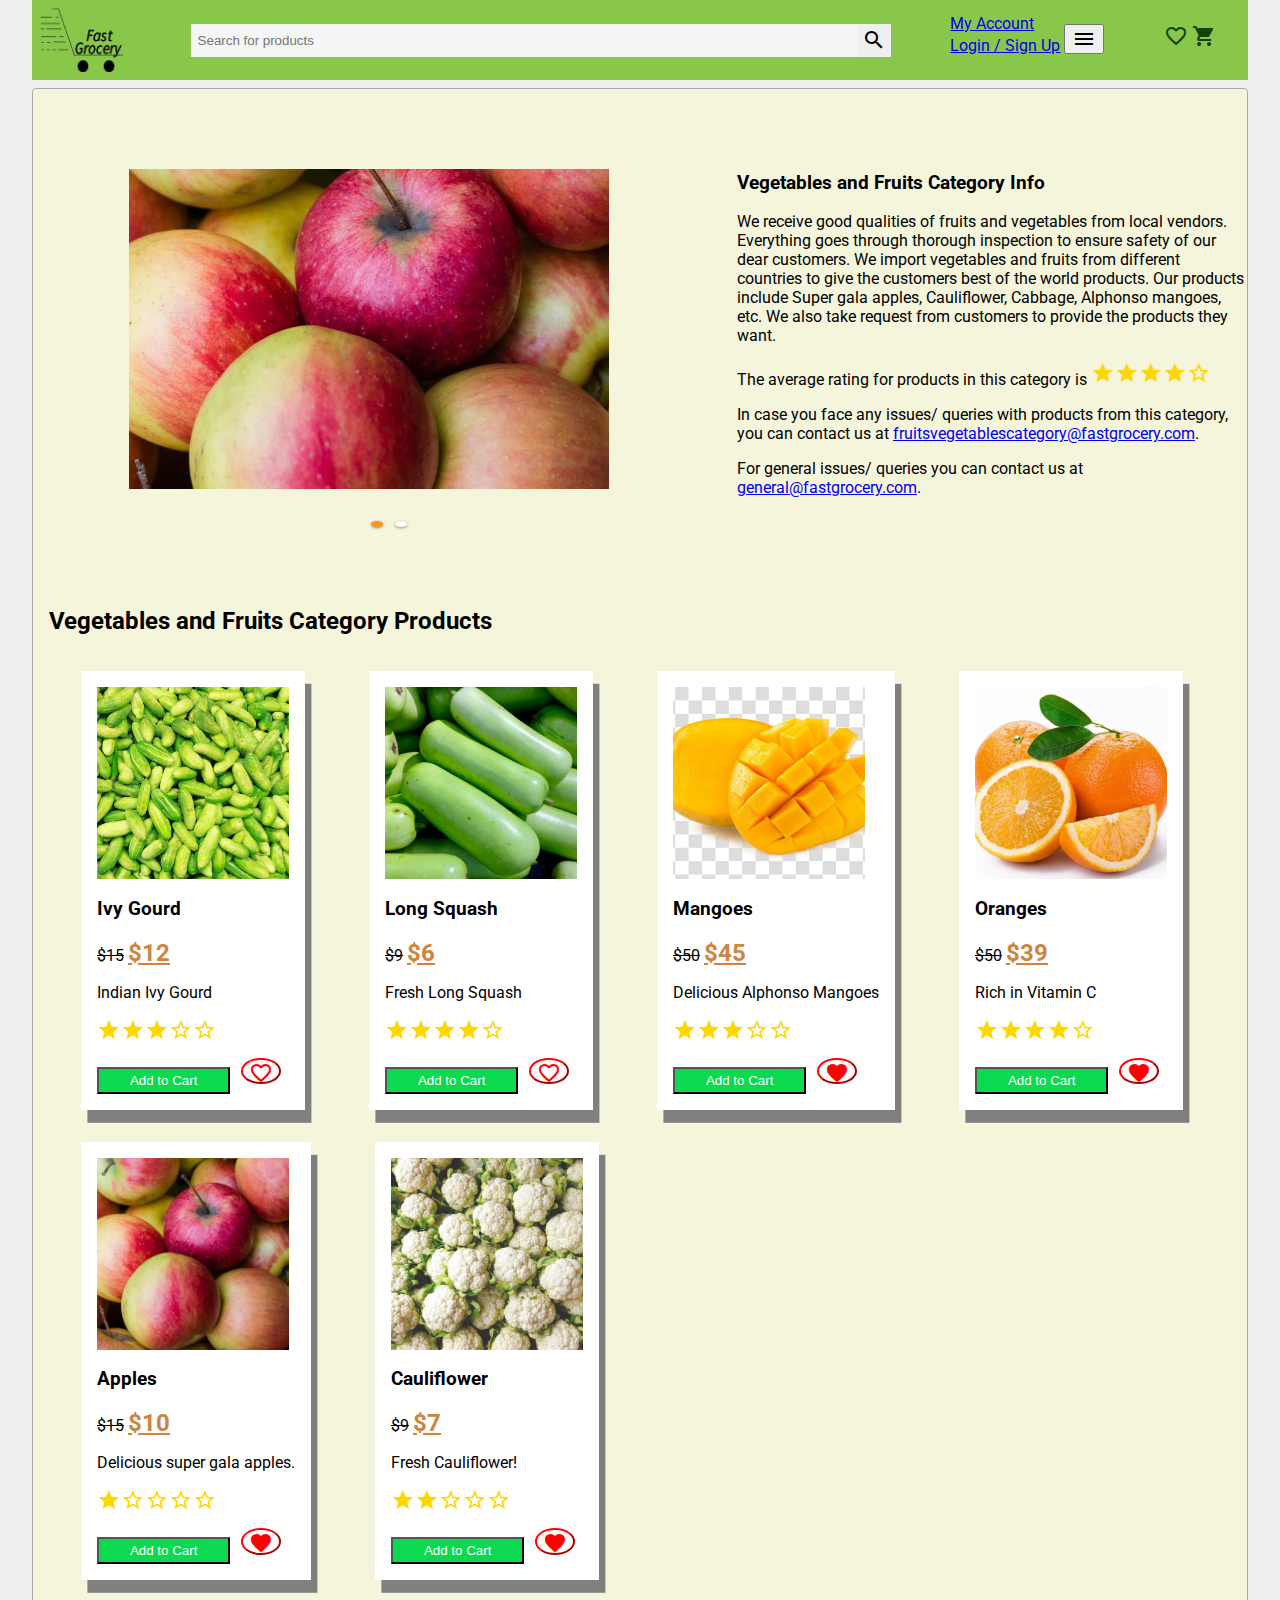
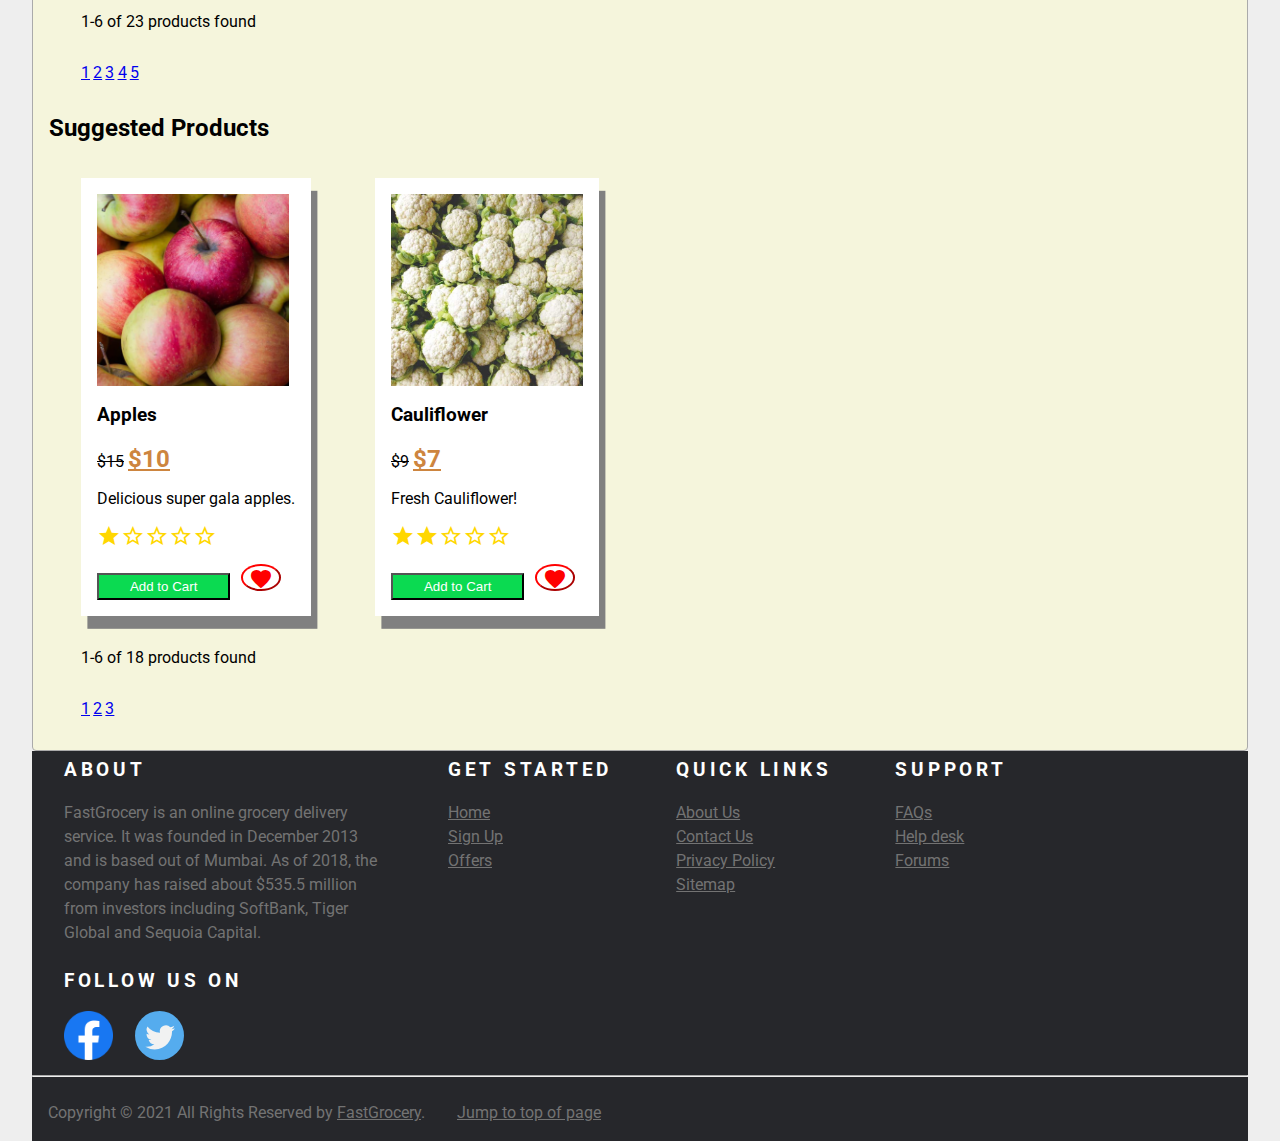
<file: category.html>
<html id="top" lang="en">
    <head>
        <meta charset="utf-8" />
        <meta name="viewport" content="width=device-width, initial-scale=1.0" />
        <title>FastGrocery</title>
        <meta name="description" content="AI Powered Grocery website." />
        <meta name="author" content="Ronak Shah" />
        <!-- <link rel="stylesheet" href="css/reset.css"> -->
        <link
            rel="stylesheet"
            href="https://fonts.googleapis.com/icon?family=Material+Icons"
        />
        <link rel="stylesheet" href="css/category.css" />
    </head>
    <body>
        <header class="page-header">
            <!-- Logo -->
            <a href="index.html" class="logo">
                <img
                    src="img/logo/logo.png"
                    alt="Fast Grocery Logo"
                /><!-- Site logo --></a
            >

            <!-- Search for a product (non-functional) -->
            <div class="search">
                <input
                    class="search-input"
                    type="search"
                    name="find"
                    id="find"
                    placeholder="Search for products"
                />
                <button type="button" class="search-button">
                    <span class="material-icons">search</span>
                </button>
            </div>

            <div class="my-account">
                <span>
                    <a href="login.html" target="_blank"
                        >My Account <br />Login / Sign Up</a
                    ></span
                >
                <!-- My Account | Login | Sign Up -->
                <button type="button" class="nav-toggle">
                    <span class="material-icons">menu</span>
                </button>
            </div>

            <div class="my-cart">
                <a href="#">
                    <span class="material-icons"> favorite_border </span>
                </a>
                <a href="#">
                    <span class="material-icons shopping-cart">
                        shopping_cart
                    </span>
                </a>
            </div>
            <!-- Checkout Cart -->
            <!-- Navigation menu and toggle button (non-functional) -->
        </header>

        <main class="">
            <article class="gallery-details-container">
                <div class="category-basic-details-container">
                    <header class="">
                    <figure class="gallery" id="gallery">
                      <img src="img/products/apples.jpg" alt="" id="img1" class="gallery-img active" width="100%"></a>
                      <img src="img/products/cauliflower-thumb.jpg" alt="" id="img2" class="gallery-img" width="100%"></a>
                      <ol class="gallery-controls" id="controls">
                        <li><button class="gallery-button active" aria-controls="img1" aria-label="Image 1"></button></li>
                        <li><button class="gallery-button" aria-controls="img2" aria-label="Image 2"></button></li>
                      </ol>
                    </figure>
                    </header>
                    <div class="category-info">
                    <h3>Vegetables and Fruits Category Info</h3>
                    <p>
                        We receive good qualities of fruits and vegetables from local vendors. Everything goes through thorough inspection 
                        to ensure safety of our dear customers. We import vegetables and fruits from different countries to give the customers 
                        best of the world products. Our products include Super gala apples, Cauliflower, Cabbage, Alphonso mangoes, etc. We also take 
                        request from customers to provide the products they want. 
                    </p>
                    <p>
                        The average rating for products in this category is
                        <span
                            class="
                                material-icons
                                rating-star
                            "
                            >star</span
                        ><span
                            class="
                                material-icons
                                rating-star
                            "
                            >star</span
                        ><span
                            class="
                                material-icons
                                rating-star
                            "
                            >star</span
                        ><span
                            class="
                                material-icons
                                rating-star
                            "
                            >star</span
                        ><span
                            class="
                                material-icons
                                rating-star
                            "
                            >star_border</span
                        >
                    </p>

                    <p>
                        In case you face any issues/ queries with products from this category, you can contact us at 
                        <a href="mailto:fruitsvegetablescategory@fastgrocery.com">fruitsvegetablescategory@fastgrocery.com</a>.
                        
                    </p>
                    <p>
                        For general issues/ queries you can contact us at 
                        <a href="mailto:general@fastgrocery.com">general@fastgrocery.com</a>.
                    </p>
                    </div>
                </div>

                <div id="VFCategory" class="category">
                    <header class="heading">
                        <h2>Vegetables and Fruits Category Products</h2>
                    </header>
                    <section id="VFCategoryProducts" class="results">
                        <!-- Results will be added from Javascript. -->
                    </section>
                
                    <nav aria-label="Pagination" class="pagination">
                        <p>1-6 of 23 products found</p>
                        <ol class="pages">
                        <li><a href="#" aria-label="Current Page, Page 1" aria-current="true">1</a></li>
                        <li><a href="#" aria-label="Page 2">2</a></li>
                        <li><a href="#" aria-label="Page 3">3</a></li>
                        <li><a href="#" aria-label="Page 4">4</a></li>
                        <li><a href="#" aria-label="Page 5">5</a></li>
                        </ol>
                    </nav>
                </div>
                  
                <div id="suggestedProducts" class="suggested-products">
                <header class="heading">
                    <h2>Suggested Products</h2>
                </header>
                <section id="VFSuggestedProducts"  class="results">
                    <!-- Results will be added from Javascript. -->
                </section>
            
                <nav aria-label="Pagination" class="pagination">
                    <p>1-6 of 18 products found</p>
                    <ol class="pages">
                    <li><a href="#" aria-label="Current Page, Page 1" aria-current="true">1</a></li>
                    <li><a href="#" aria-label="Page 2">2</a></li>
                    <li><a href="#" aria-label="Page 3">3</a></li>
                    </ol>
                </nav>
                </div>
            </article>
        </main>

        <!-- Site footer -->
        <footer class="page-footer">
            <div class="container">
                <div class="footer-sections">
                    <h3>About</h3>
                    <p class="footer-about-us">
                        FastGrocery is an online grocery delivery service. It
                        was founded in December 2013 and is based out of Mumbai.
                        As of 2018, the company has raised about $535.5 million
                        from investors including SoftBank, Tiger Global and
                        Sequoia Capital.
                    </p>
                </div>

                <div class="footer-sections">
                    <h3>Get started</h3>
                    <ul class="footer-links">
                        <li><a href="">Home</a></li>
                        <li><a href="">Sign Up</a></li>
                        <li><a href="">Offers</a></li>
                    </ul>
                </div>

                <div class="footer-sections">
                    <h3>Quick Links</h3>
                    <ul class="footer-links">
                        <li><a href="">About Us</a></li>
                        <li><a href="">Contact Us</a></li>
                        <li><a href="">Privacy Policy</a></li>
                        <li><a href="">Sitemap</a></li>
                    </ul>
                </div>

                <div class="footer-sections">
                    <h3>Support</h3>
                    <ul class="footer-links">
                        <li><a href="">FAQs</a></li>
                        <li><a href="">Help desk</a></li>
                        <li><a href="">Forums</a></li>
                    </ul>
                </div>

                <div class="footer-sections">
                    <h3>Follow us on</h3>
                    <div class="footer-links">
                        <ul class="social-icons">
                            <li>
                                <a class="" href="#">
                                    <img
                                        src="img/social/facebook.svg"
                                        alt="Facebook Icon"
                                    />
                                </a>
                            </li>
                            <li>
                                <a class="" href="#">
                                    <img
                                        src="img/social/twitter.svg"
                                        alt="Twitter Icon"
                                    />
                                </a>
                            </li>
                        </ul>
                    </div>
                </div>
            </div>
            <hr />
            <div class="">
                <div class="container-reserved">
                    <p class="copyright-text">
                        Copyright &copy; 2021 All Rights Reserved by
                        <a href="index.html">FastGrocery</a>.
                    </p>
                    <a href="#top">Jump to top of page</a>
                </div>
            </div>
        </footer>

        <script src="js/category.js"></script>
    </body>
</html>
</file>
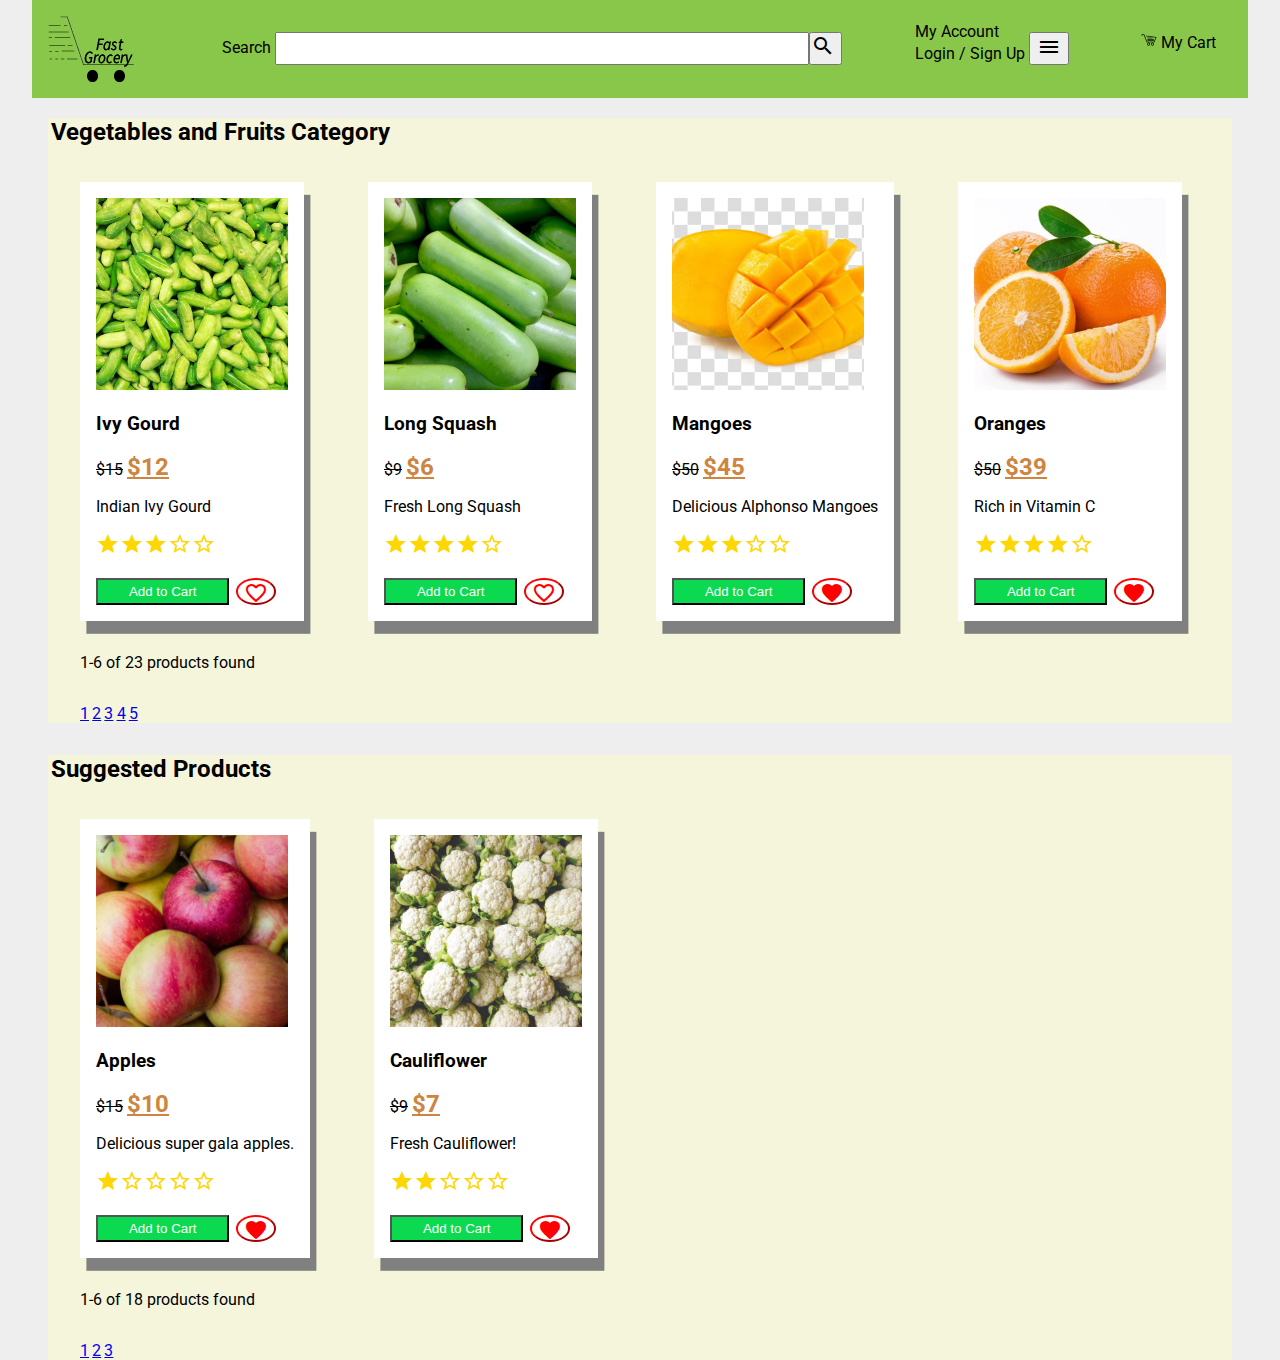
<file: VegetablesFruitsCategory.html>
<!doctype html>
<html lang="en">
  <head>
    <meta charset="utf-8">
    <meta name="viewport" content="width=device-width, initial-scale=1.0">
    <title>FastGrocery - Vegetables Fruits Category</title>
    <meta name="description" content="Vegetables and Fruits Section.">
    <meta name="author" content="Ronak Shah">
    <!-- <link rel="stylesheet" href="css/reset.css"> -->
    <link rel="stylesheet" href="https://fonts.googleapis.com/icon?family=Material+Icons">
    <link rel="stylesheet" href="css/vegetablesfruits.css">
  </head>

  <body>
    <header class="page-header">
      <!-- Logo -->
      <a href="index.html" class="logo"> <img src="img/logo/logo.png" alt="Fast Grocery Logo"><!-- Site logo --></a>

      <!-- Search for a product (non-functional) -->
      <div class="search">
        <label>Search
          <input class="search-input" type="search" name="find" id="find">
        </label>
        <button type="button" class="search-button"><span class="material-icons">search</span></button>
      </div>

      <div class="my-account">
        <span>My Account <br>Login / Sign Up</span>
        <!-- My Account | Login | Sign Up -->
        <button type="button" class="nav-toggle">
          <span class="material-icons">menu</span>
        </button>
      </div>
      

      <div class="my-cart">
        <img src="img/cart.png" alt="Fast Grocery Short Logo">
        <span>My Cart</span>
      </div>
      <!-- Checkout Cart -->
      <!-- Navigation menu and toggle button (non-functional) -->
    </header>

    <div id="VFCategory"  class="category">
      <header class="heading">
        <h2>Vegetables and Fruits Category</h2>
      </header>
      <section id="VFCategoryProducts" class="results">
          <!-- Results will be added from Javascript. -->
      </section>

      <nav aria-label="Pagination" class="pagination">
        <p>1-6 of 23 products found</p>
        <ol class="pages">
          <li><a href="#" aria-label="Current Page, Page 1" aria-current="true">1</a></li>
          <li><a href="#" aria-label="Page 2">2</a></li>
          <li><a href="#" aria-label="Page 3">3</a></li>
          <li><a href="#" aria-label="Page 4">4</a></li>
          <li><a href="#" aria-label="Page 5">5</a></li>
        </ol>
      </nav>
    </div>

    <div id="suggestedProducts" class="suggested-products">
      <header class="heading">
        <h2>Suggested Products</h2>
      </header>
      <section id="VFSuggestedProducts"  class="results">
          <!-- Results will be added from Javascript. -->
      </section>

      <nav aria-label="Pagination" class="pagination">
        <p>1-6 of 18 products found</p>
        <ol class="pages">
          <li><a href="#" aria-label="Current Page, Page 1" aria-current="true">1</a></li>
          <li><a href="#" aria-label="Page 2">2</a></li>
          <li><a href="#" aria-label="Page 3">3</a></li>
        </ol>
      </nav>
    </div>
    <script src="js/VegetablesFruits.js"></script>
  </body> 

</html>
</file>
<file: css/category.css>
@import url("https://fonts.googleapis.com/css2?family=Roboto:wght@300&display=swap");

/* Initial CSS for default values */
html {
    box-sizing: border-box;
    overflow-y: scroll;
    /* #dcdcdc #f2f0eb*/
    --body-color: #eeeeee;
    --header-color: #89c74a;
    font-family: Roboto, "Times New Roman", Times, serif;
    scroll-behavior: smooth;
}

*,
*:before,
*:after {
    box-sizing: inherit;
}

html,
body {
    height: 100%;
    margin: 0 1em 1em 1em;
    background-color: var(--body-color);
    background-attachment: fixed;
}

/*Handling Responsive behavior using grid and media query*/

/* Header changes starts here */
.page-header {
    display: flex;
    justify-content: space-between;
    border-width: 1em;
    border-color: red;
    background-color: var(--header-color);
    height: 5em;
}

.page-header > .logo {
    display: flex;
    padding: 0.5em;
    background-color: var(--header-color);
}

.page-header > .search {
    margin-top: 1.5em;
    display: flex;
}

.search-input {
    height: 2.5em;
    width: 50em;
    border: none;
    background-color: #f5f5f5;
    padding: 0.5em;
}

.search-input:hover,
.search-input:focus {
    background-color: white;
}

.search-button {
    display: flex;
    width: 2.5em;
    height: 2.5em;
    border: none;
    padding: 0.3em;
}

.my-account {
    margin-top: 1.5em;
    line-height: 0.01em;
}

.my-cart {
    margin-top: 1.5em;
    margin-right: 2em;
}

.my-cart a {
    text-decoration: none;
    color: #13420a;
}

/* Header changes ends here */

/* Footer changes starts here */

.container {
    display: flex;
    flex-direction: row;
    justify-content: flex-start;
    flex-wrap: wrap;
}

.container-reserved {
    display: flex;
    justify-content: flex-start;
}

.container-reserved a:nth-child(2) {
    padding: 0;
    margin: 1em;
}

.footer-sections {
    margin-left: 2em;
    margin-right: 2em;
}

.footer-about-us {
    width: 20em;
}

.page-footer {
    background-color: #26272b;
    line-height: 1.5em;
    color: #737373;
    margin-left: auto;
    margin-right: auto;
}

.page-footer hr {
    border-top-color: white;
    opacity: 1;
}

.page-footer h3 {
    color: #fff;
    text-transform: uppercase;
    margin-top: 0.4em;
    letter-spacing: 0.2em;
}

.page-footer a {
    color: #737373;
}

.page-footer a:hover {
    color: #3366cc;
    text-decoration: none;
}

.footer-links {
    padding-left: 0;
    list-style: none;
}

.footer-links li {
    display: block;
}

.footer-links a {
    color: #737373;
}

.footer-links a:active,
.footer-links a:focus,
.footer-links a:hover {
    color: #3366cc;
    text-decoration: none;
}

.footer-links.inline li {
    display: inline-block;
}

.page-footer .social-icons {
    text-align: left;
}

.copyright-text {
    /* margin: auto; */
    margin-left: 1em;
    margin-right: 1em;
}

.social-icons {
    padding-left: 0;
    margin-bottom: 0;
    list-style: none;
}

.social-icons li {
    display: inline-block;
    margin-right: 0.5em;
}

.social-icons a {
    display: inline-block;
    line-height: 3.5em;
    width: 3.5em;
    height: 3.5em;
    text-align: left;
    margin-right: 0.2em;
    border-radius: 100%;
}

/* Footer changes ends here */

.category-basic-details-container {
    padding-top: 2em;
    text-align: center;
    max-width: 100em;
}

.gallery-details-container {
    margin-top: 0.5em;
    padding-top: 2em;
    /* text-align: center; */
    max-width: 100em;
    border: 1px solid #aaa;
    border-radius: 4px;
    background-color: beige;
}

.gallery {
    margin-left: 6em;
    margin-right: 6em;
    margin-top: 1em;
    margin-bottom: 0;
}

.gallery-img {
    display: none;
}

.gallery-img.active {
    display: block;
    width: 30em;
    height: 20em;
    object-fit: cover;
}

.gallery-button {
    background-color: transparent;
    margin: 1em 0.4em;
    height: 0.4em;
    font-size: 1em;
    border: none;
    background-color: white;
    box-shadow: 0px 1px 3px #aa8a59;
    border-radius: 50%;
    cursor: pointer;
}

.gallery-button.active {
    background-color: #ff9419;
}

.gallery-controls {
    display: flex;
    width: 100%;
    justify-content: center;
    list-style: none;
    bottom: 0;
}

.category-info {
    text-align: left;
    /* padding: 0 2em; */
}

.rating-star {
    color: gold;
}

.category,
.suggested-products {
    padding: 0;
    margin-left: 1em;
    margin-right: 1em;
    background-color: beige;
}
.results {
    display: flex;
    flex-direction: row;
    flex-wrap: wrap;
    justify-content: start;
}

.product > header > img {
    width: 12em; /* width of container */
    height: 12em; /* height of container */
    object-fit: cover;
    margin-right: auto;
    margin-left: auto;
}

.product {
    margin-left: 2em;
    margin-right: 2em;
    margin-top: 1em;
    margin-bottom: 1em;
    padding: 1em;
    box-shadow: 0.4em 0.8em gray;
    background-color: white;
}

dd {
    font-size: 1.5em;
    padding-left: 0;
    margin: 0;
}

.pagination > ol {
    list-style-type: none;
    margin: 2em;
    padding: 0;
    display: flex;
    flex-direction: row;
    justify-content: flex-start;
}

.pagination > ol > li {
    padding-right: 0.2em;
}

.pagination > p {
    margin-left: 2em;
}

.new-price {
    font-size: 1.5em;
    color: peru;
    font-weight: bold;
}

.add-to-cart {
    background-color: #0bda51;
    width: 10em;
    height: 2em;
    color: white;
}

.favorite-button {
    margin-left: 0.5em;
    width: 3em;
    height: 2em;
    background-color: white;
    border-radius: 100%;
    border-color: red;
}

.unselected-favorite {
    color: red;
}

.selected-favorite {
    color: red;
}

@media screen and (min-width: 70em) {
    .category-basic-details-container {
        display: grid;
        grid-template-columns: 1fr 1fr;
        margin-bottom: 3em;
        gap: 2em;
    }

    .category-info {
        grid-column-start: 2;
        grid-column-end: 3;
        padding: 0;
        /* margin-top: 3em; */
    }
}
</file>
<file: css/vegetablesfruits.css>
@import url("https://fonts.googleapis.com/css2?family=Roboto:wght@300&display=swap");

/* Initial CSS for default values */
html {
  box-sizing: border-box;
  overflow-y: scroll;
  --body-color: #eeeeee;
  --header-color: #89c74a;
  font-family: Roboto, "Times New Roman", Times, serif;
}

*,
*:before,
*:after {
  box-sizing: inherit;
}

html,
body {
  height: 100%;
  margin: 0 1em 1em 1em;
  background-color: var(--body-color);
  background-attachment: fixed;
}

/* Header changes starts here */
.page-header {
  display: flex;
  grid-area: header;
}

.page-header > .logo {
  display: flex;
  padding: 1em;
  background-color: var(--header-color);
}

.page-header > .search {
  margin-top: 2em;
  display: flex;
}

.search-input {
  height: 2.5em;
  width: 40em;
}

.search-button {
  padding: 0;
  display: flex;
  width: 2.5em;
  height: 2.5em;
}

.my-account {
  margin-top: 2em;
  line-height: 0.01em;
}

.my-cart {
  margin-top: 2em;
  margin-right: 2em;
}

.page-header {
  display: flex;
  justify-content: space-between;
  border-width: 1em;
  border-color: red;
  background-color: var(--header-color);
}
/* Header changes ends here */

.heading {
  margin: 0.2em;
  padding: 0;
}

.category,
.suggested-products {
  padding: 0;
  margin-left: 1em;
  margin-right: 1em;
  background-color: beige;
}
.results {
  display: flex;
  flex-direction: row;
  flex-wrap: wrap;
  justify-content: start;
}

.product > header > img {
  width: 12em; /* width of container */
  height: 12em; /* height of container */
  object-fit: cover;
  margin-right: auto;
  margin-left: auto;
}

.product {
  margin-left: 2em;
  margin-right: 2em;
  margin-top: 1em;
  margin-bottom: 1em;
  padding: 1em;
  box-shadow: 0.4em 0.8em gray;
  background-color: white;
}

dd {
  font-size: 1.5em;
  padding-left: 0;
  margin: 0;
}

.pagination > ol {
  list-style-type: none;
  margin: 2em;
  padding: 0;
  display: flex;
  flex-direction: row;
  justify-content: flex-start;
}

.pagination > ol > li {
  padding-right: 0.2em;
}

.pagination > p {
  margin-left: 2em;
}

.rating-star {
  color: gold;
}

.new-price {
  font-size: 1.5em;
  color: peru;
  font-weight: bold;
}

.add-to-cart {
  background-color: #0bda51;
  width: 10em;
  height: 2em;
  color: white;
}

.favorite-button {
  margin-left: 0.5em;
  width: 3em;
  height: 2em;
  background-color: white;
  border-radius: 100%;
  border-color: red;
}

.unselected-favorite {
  color: red;
}

.selected-favorite {
  color: red;
}

.product-footer {
  display: flex;
  margin-top: 0.5em;
}
</file>
